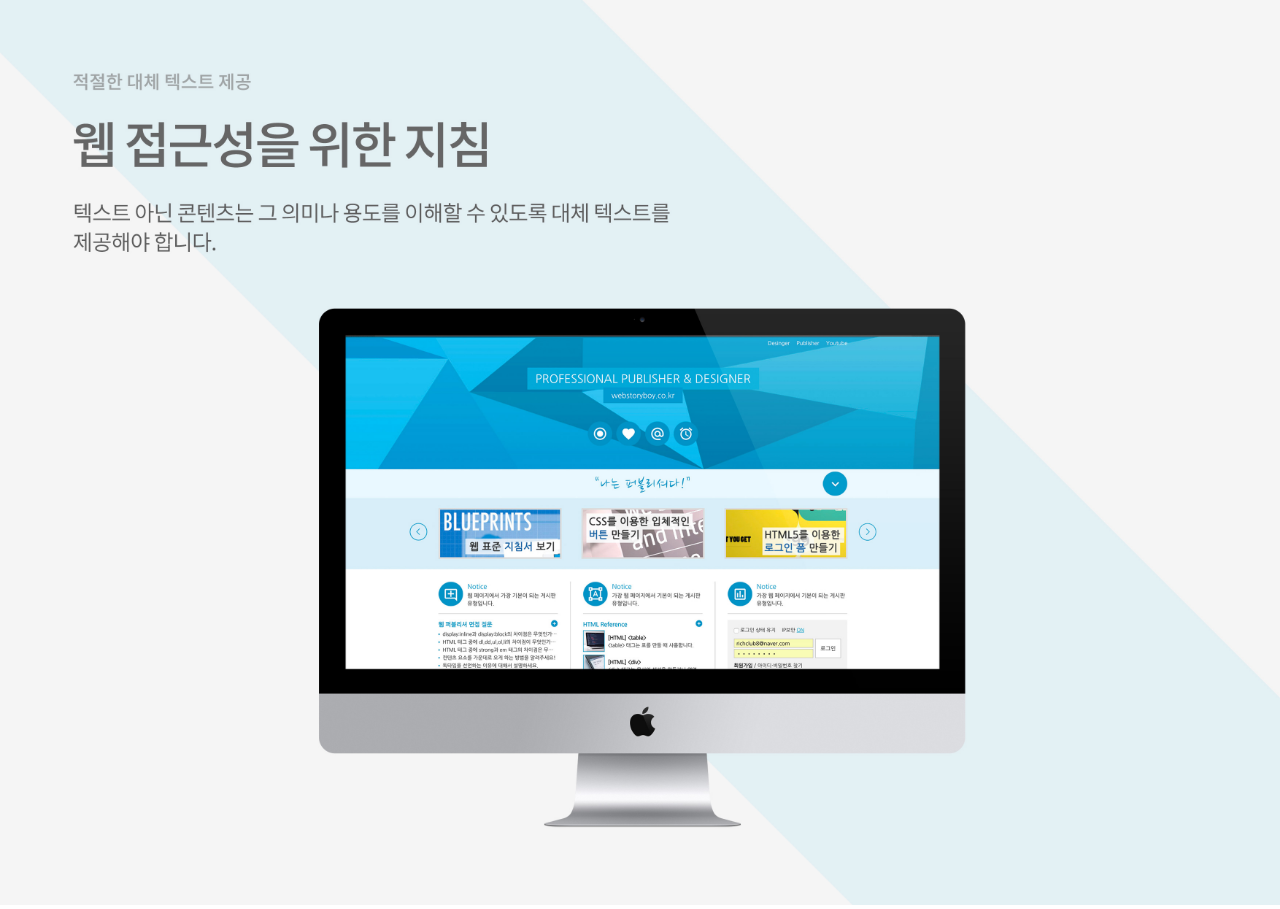
<file: popup.html>
<!DOCTYPE html>
<html lang="ko">
	<head>
		<meta charset="UTF-8">
		<meta name="author" content="baesomi">
		<meta name="description" content="웹 표준을 준수한 사이트 예제입니다.">
		<meta name="keywords" content="웹표준, 웹접근성, 샘플사이트">
		<meta name="generator" content="brackets">
		<title>WEBSTANDARD SITE</title>
		<style>
			* {margin: 0; padding: 0;}
			img {width: 100%;}
		</style>
	</head>
	<body>
		<div>
			<img src="img/webstandard2.jpg" alt="웹표준2">
		</div>
	</body>
</html>
</file>
